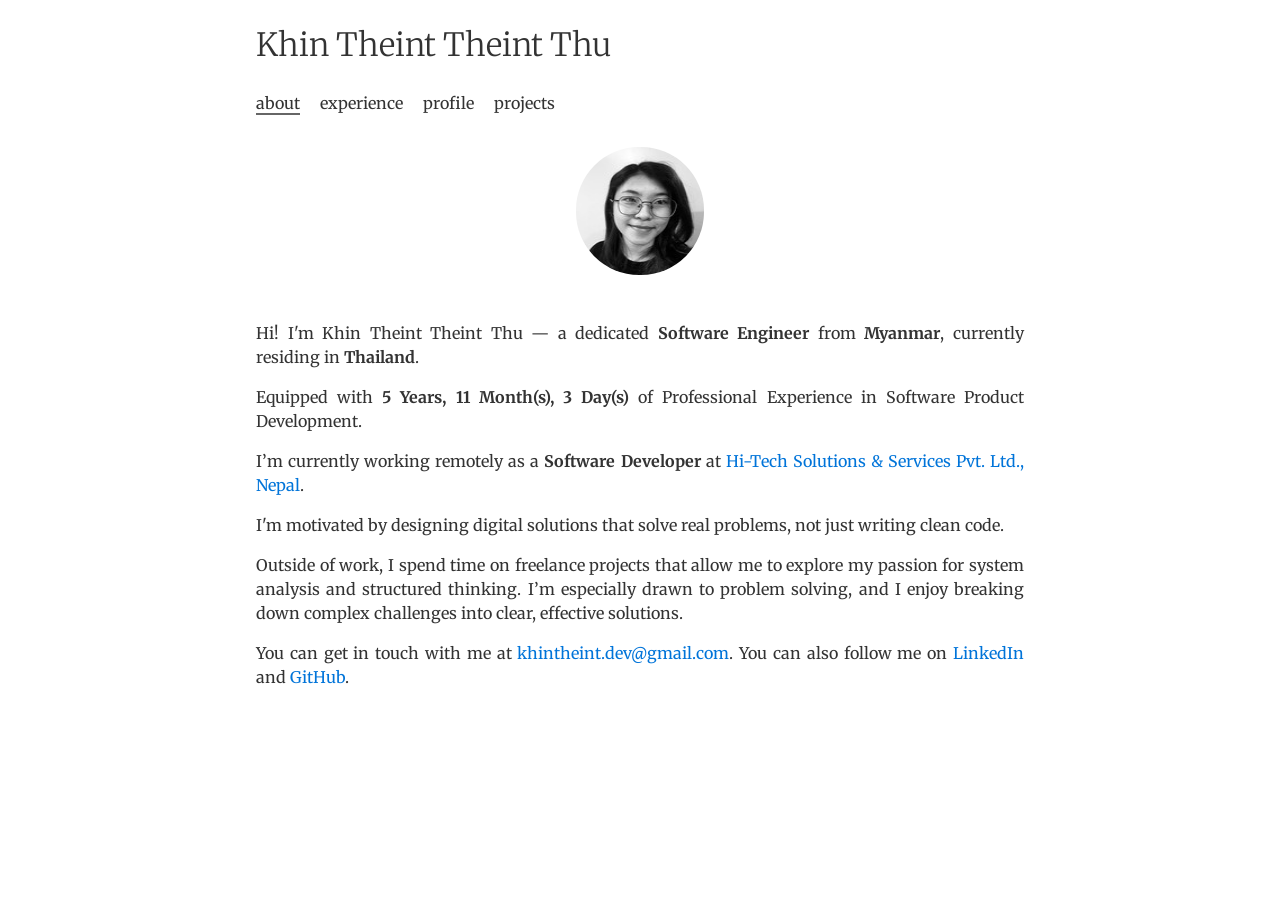
<file: index.html>
<!DOCTYPE html>
<html lang="en">

<head>
  <meta charset="UTF-8">
  <meta name="viewport" content="width=device-width, initial-scale=1">
  <meta name="keywords" content="khin, theint, khin theint, Khin Theint Software Developer">
  <link rel="stylesheet" href="css/main.css">
  <link rel="stylesheet" href="js/morphext.css" />
  <link rel="stylesheet" href="css/animate.css" />

  <script src="https://ajax.googleapis.com/ajax/libs/jquery/1.12.0/jquery.min.js"></script>
  <script src="https://maxcdn.bootstrapcdn.com/bootstrap/3.3.6/js/bootstrap.min.js"></script>
  <link href="https://emoji-css.afeld.me/emoji.css" rel="stylesheet">
    <link rel="shortcut icon" type="image/jpg" href="favicon.png"/>
  <title>Khin Theint Theint Thu | Software Developer</title>
</head>
<style>
    ul{
        margin:10px 0px 5px 0px;
    }
</style>
<body>
  <main>
    <header class="site-header">
      <h1 class="site-title"><a href="#">Khin Theint Theint Thu</a></h1>
      <nav class="site-nav">
        <a  data-nav-link class="active">about</a>
        <a  data-nav-link class="">experience</a>
        <a  data-nav-link class="">profile</a>
        <a  data-nav-link class="">projects</a>
      </nav>
    </header>
    <article class="post  active" data-page="about">
      <div align="center"><img src="photo.jpg" class="img-rounded" alt="Khin Theint Kudale" width="128" height="128"></div>
      <br>
      <p>
       
            Hi! I'm Khin Theint Theint Thu — a dedicated <b>Software <span id="js-aniBounce">Engineer,Developer,Designer</span></b> from <b>Myanmar</b>, currently residing in <b>Thailand</b>.
      </p>
      <p>
      <p id="exp"></p>
      </p>
     
      <p>
          I’m currently working remotely as a <b>Software Developer </b> at <a href="https://www.hitechnepal.com.np/">Hi-Tech Solutions & Services Pvt. Ltd., Nepal</a>.
<p>
        I'm motivated by designing digital solutions that solve real problems, not just writing clean code.
      </p>
      <p>
        Outside of work, I spend time on freelance projects that allow me to explore my passion for system analysis and structured thinking. I’m especially drawn to problem solving, and I enjoy breaking down complex challenges into clear, effective solutions.

      </p>
      <p>
        You can get in touch with me at <a href="mailto:khintheint.dev@gmail.com">khintheint.dev@gmail.com</a>. You can also
        follow me on<a
          href="https://www.linkedin.com/in/khin-theint-t-2a026b2a1/" target="_blank" rel="noopener"> LinkedIn</a> and <a
          href="https://github.com/khin-theint2-thu" target="_blank" rel="noopener">GitHub</a>.
      </p>
     
    </article>
    <article class="post" data-page="experience">
        
        <p>
          <div class="company-info">
            <b><a href="https://www.hitechnepal.com.np/" target="_blank" rel="noopener">Hi-Tech Solutions & Services Pvt. Ltd.</a></b><span><i>Jun 2024 - Present</i></span>
          </div>
          
           <b>Remote Software Developer</b>
          <ul>
              <li>Work on ERP solutions at a Nepal-based company, taking ownership of key features from system design through implementation and testing.</li>
              <li>Design, develop, and maintain flexible systems with multi-channel notifications (WhatsApp, SMS, Email, In-app) supporting manual, automatic, and prompt modes, enabling users to directly customize reports, dashboards, and notifications.</li>
              <li>
                  Implement a reminder system, enabling users to save annotations and track important dates, while being solely responsible for managing DevExpress across all applications.
              </li>
              <li>Assit the support team by resolving client-reported bugs and implementing requested features, and writing procedures for complex reports.</li>
          </ul>
          <b>Technologies Used: C#, ASP.NET MVC, SQL Server, AngularJS, Ajax, DevExpress</b>
        </p>
        <hr>
<p>
          <div class="company-info">
            <b><a href="https://www.upwork.com/freelancers/~017a175be408800d12" target="_blank" rel="noopener">Upwork</a></b><span><i>Aug 2021 - Present</i></span>
          </div>
          
           <b>Dedicated Freelancer</b>
          <ul>
              <li>Contributed to critical modules in POS, ERP, and Food Ordering systems, specializing in UI and backend development.</li>
              <li>
                  Collaborated with international clients from Dubai, Pakistan, and Italy, ensuring on-time delivery
                  and aligned with client requirements.
              </li>
           
          </ul>
          <b>Technologies Used: ASP.NET MVC, ASP.NET Core, SQL Server, Angular, React, jQuery, Ajax, Crystal Report, </b>
        </p>
        <hr>
        <p>
          <div class="company-info">
            <b><a href="https://systematic-solution.com/" target="_blank" rel="noopener">Systematic Solution</a></b><span><i>Dec 2021 - Feb 2024</i></span>
          </div>
          
           <b>Senior Web Developer</b>
          <ul>
            <li>Implemented web-based ERP systems in 5+ organizations and delivered customized web
applications for 6+ HR projects.</li>
            <li>Architected and developed mobile and web APIs, leveraging OOP design patterns for scalability
and maintainability.</li>
            <li>Took full ownership of the SDLC from analysis to deployment, providing on-site and online customer support while working closely with clients.</li>
            
          </ul>
          <b>Technologies Used: ASP.NET Core, ASP.NET WebForms, SQL Server, Angular, TypeScript, Ajax, DevExtreme</b>
        </p>
        <hr>
        <p>
          <div class="company-info">
            <b><a href="https://www.spectrumsoft-tech.com/" target="_blank" rel="noopener">Spectrumsoft Technologies</a></b><span><i>Feb 2020 - Jan 2021</i></span>
          </div>
          
           <b>Junior Software Developer</b>
          <ul>
              <li>Developed major features for the invoicing and stack system, optimizing both UI and backend performance.</li>
            <li>Integrated custom Crystal Reports for enhanced data visualization and reporting.</li>
           
          </ul>
          <b>Technologies Used: ASP.NET WebForms, ASP.NET MVC, SQL Server, HTML, CSS, JavaScript, jQuery, Ajax, Crystal Reports</b>
        </p>
        <hr>
      </article>
       <article class="post" data-page="profile">
       
        <p>
          <b>Bachelor of Science in Physics</b><br>
          East Yangon University, 2016 - 2020<br><br>
          <b>Diploma in Software Engineering</b><br>
          Winner Computer Group, 2016 - 2017<br><br>
          <b>Diploma in Web Development</b><br>
          KMD, 2017 - 2018<br><br>
          <b>Diploma in English as a Second Language</b><br>
          Universal Institute of ESL, 2022 - 2024<br><br>
          <b>Certification: Top 5% .NET Engineer</b><br>
          Pro5.ai<br><br>
          <b>Certification: Database Design and Development</b><br>
          Peace Ponenya<br>
        </p>
<hr>
        <p>
        <h3>Skills</h3>
          <ul>
            <li><b>Languages & Frameworks:</b> C#, JavaScript, TypeScript, HTML, CSS, SCSS, LINQ,
ADO.NET, T-SQL</li>
<li><b>Frontend Technologies:</b> Angular 15, React 18, Bootstrap 3, 4, 5, jQuery, Ajax, DevExtreme,
DevExpress, Infragistics Grid</li>
<li><b>Backend Technologies:</b> ASP.NET 4, 5, 8, ASP.NET Core 6, ASP.NET MVC 4, ASP.NET Web
Forms 4.5, ASP.NET Blazor 8, Microservices</li>
<li><b>Database & Reporting:</b> SQL Server, MySQL, PostgreSQL, Crystal Report, SSRS, RDLC</li>
<li><b>Tools & Cloud:</b> EF Core, EF Core Power Tools, RESTful API, Web Services, Swagger, Git,
GitHub, AWS (S3, EC2, RDS), Microsoft Azure</li>
            
          </ul>

        </p>
        <hr>
        
      </article>
 <article class="post" data-page="projects">
     <p>
         <b>WiseU – English Learning App:</b> Offers downloadable books, videos, and a social platform to practice and improve English skills.
     </p>
     <p><b>RestaurantGuide – Yangon:</b> Restaurant discovery platform in Yangon, offering interactive maps, reviews, and social features for sharing experiences.</p>
       <hr>
       <p>
           <b>ERP Projects</b>
           <br>
           Contributed to ERP implementations through requirements analysis, development, deployment, and support, with full ownership of some projects and collaboration on others:
           <ul>
               <li><b>TW Trading:</b> CRM and inventory system for fish sales.</li>
               <li><b>Shambhala:</b> ERP for managing production and sales of medical products.</li>
               <li><b>Myanmar Indo Best:</b> Finance and sales modules for fashion and cosmetics.</li>
               <li><b>Lucky Diamond:</b> ERP for jewelry production and sales.</li>
               <li><b>W.H.K Myanmar:</b> Custom system for car parts and auto services.</li>

           </ul>
       </p>
        <hr>
        <p>
          <b>HR Projects</b>
          <br>
          Led end-to-end HR solutions across 7 organizations (<b>Max Highway, Max Holding, Max Cement,
Max Hotels Group, Max Myanmar Group, Laser Myanmar, SmartHR</b>) focusing on:
          <ul>
            <li><b>Payroll</b> (salary, tax, SSB, fines, OT)</li>
<li><b>Daily operations</b> (attendance, leave, assignments)</li>
<li><b>KPI tracking and reporting</b></li>
           
          </ul>
        </p>
        <hr>
      </article>


  </main>
</body>
<script src="https://code.jquery.com/jquery-2.2.3.min.js"></script>
<script src="js/morphext.js"></script>
<script src="js/time.js"></script>
<script>
  $("#js-aniBounce").Morphext({
    animation: "bounceIn",
    separator: ",",
    speed: 2000,
    complete: function () {

    }
  });
  $("#js-aniTada").Morphext({
    animation: "pulse",
    separator: ",",
    speed: 2000,
    complete: function () {

    }
  });

// page navigation variables
const navigationLinks = document.querySelectorAll("[data-nav-link]");
const pages = document.querySelectorAll("[data-page]");
  // add event to all nav link
for (let i = 0; i < navigationLinks.length; i++) {
  navigationLinks[i].addEventListener("click", function () {

    for (let i = 0; i < pages.length; i++) {
      if (this.innerHTML.toLowerCase() === pages[i].dataset.page) {
        pages[i].classList.add("active");
        navigationLinks[i].classList.add("active");
        window.scrollTo(0, 0);
      } else {
        pages[i].classList.remove("active");
        navigationLinks[i].classList.remove("active");
      }
    }

  });
}
</script>
<script>
  (function (i, s, o, g, r, a, m) {
    i['GoogleAnalyticsObject'] = r;
    i[r] = i[r] ||
      function () {
        (i[r].q = i[r].q || []).push(arguments)
      }, i[r].l = 1 * new Date();
    a = s.createElement(o), m = s.getElementsByTagName(o)[0];
    a.async = 1;
    a.src = g;
    m.parentNode.insertBefore(a, m)
  })(window, document, 'script', 'https://www.google-analytics.com/analytics.js', 'ga');

  ga('create', 'UA-76214465-1', 'auto');
  ga('send', 'pageview');

</script>

</html>
</file>
<file: css/main.css>
@import url(https://fonts.googleapis.com/css?family=Merriweather:400,400italic,700);.black {
    color: #111
}

.gray {
    color: #666
}

.silver {
    color: #ddd
}

.white {
    color: #fff
}

.aqua {
    color: #7fdbff
}

.blue {
    color: #0074d9
}

.navy {
    color: #001f3f
}

.teal {
    color: #39cccc
}

.green {
    color: #2ecc40
}

.olive {
    color: #3d9970
}

.lime {
    color: #01ff70
}

.yellow {
    color: #ffdc00
}

.orange {
    color: #ff851b
}

.red {
    color: #ff4136
}

.fuchsia {
    color: #f012be
}

.purple {
    color: #b10dc9
}

.maroon {
    color: #85144b
}

body {
    margin: 0;
    font-family: Merriweather,Helvetica,Arial,sans-serif;
    font-size: 16px;
    line-height: 1.5;
    color: #333
}

p {
    text-align: justify
}

a {
    color: #0074d9;
    text-decoration: none
}

a:hover {
    text-decoration: underline
}

h1,h2,h3,h4,h5,h6 {
    font-weight: 300
}

blockquote {
    font-style: italic;
    padding-left: 1rem;
    border-left: 3px solid #ddd
}

img {
    max-width: 100%;
    border-radius: 63px
}

table {
    border-collapse: separate;
    border-spacing: 0;
    max-width: 100%;
    width: 100%
}

td,th {
    padding: .5rem;
    line-height: inherit
}

th {
    text-align: left;
    vertical-align: bottom;
    border-bottom: 2px solid #ddd
}

td {
    vertical-align: top;
    border-bottom: 1px solid #ddd
}

pre {
    padding: 1.25rem;
    overflow-x: auto;
    background-color: #002b36;
    color: #eee
}

code {
    font-family: 'Courier New',Consolas,monopace
}

hr {
    border: none;
    border-top: 2px solid #ddd
}

.portfolio:hover {
    border-radius: 3px!important;
    width: 200px;
    border: 1px solid #000;
    filter: grayscale(0)
}

.portfolio {
    border-radius: 3px!important;
    width: 200px;
    border: 1px solid #000;
    -webkit-filter: grayscale(100%);
    filter: grayscale(100%)
}

main {
    max-width: 48rem;
    margin: 0 auto 3rem;
    padding: 0 2rem
}

.site-header .site-title {
    font-weight: 300
}

.site-header .site-title>a {
    color: #333;
    text-decoration: none
}

.site-header .site-nav>a {
    color: #333;
    cursor: pointer;
}

.site-header .site-nav>a:hover {
    text-decoration: none;
    border-bottom: 2px solid #666
}

.site-header .site-nav>a.active {
    border-bottom: 2px solid #666
}

.site-header .site-nav>a+a {
    margin-left: 1rem
}

.project>h2>a {
    color: #333;
    text-decoration: none
}

.project>h2>a:hover {
    color: #555
}

.posts {
    list-style: none;
    padding: 0
}

.posts>li {
    line-height: 1.75
}

.posts>li span {
    color: #a0a0a0;
    margin-right: 1.5rem;
    font-size: .875rem
}

.posts>li a {
    color: #333;
    text-decoration: none
}

.post {
    margin-top: 2rem;
    position: relative
}

.post .post-header {
    text-align: center;
    margin-bottom: 0
}

.post .post-meta {
    margin: 0;
    text-align: center;
    color: #a0a0a0;
    font-size: .875rem
}

@media screen and (max-width: 48rem) {
    .site-header .site-nav,.site-header .site-title {
        text-align:center
    }
}

.highlight {
    background-color: #fcfcfc;
    color: #586e75
}

.highlight .c {
    color: #93a1a1
}

.highlight .err {
    color: #586e75
}

.highlight .g {
    color: #586e75
}

.highlight .k {
    color: #859900
}

.highlight .l {
    color: #586e75
}

.highlight .n {
    color: #586e75
}

.highlight .o {
    color: #859900
}

.highlight .x {
    color: #cb4b16
}

.highlight .p {
    color: #586e75
}

.highlight .cm {
    color: #93a1a1
}

.highlight .cp {
    color: #859900
}

.highlight .c1 {
    color: #93a1a1
}

.highlight .cs {
    color: #859900
}

.highlight .gd {
    color: #2aa198
}

.highlight .ge {
    color: #586e75;
    font-style: italic
}

.highlight .gr {
    color: #dc322f
}

.highlight .gh {
    color: #cb4b16
}

.highlight .gi {
    color: #859900
}

.highlight .go {
    color: #586e75
}

.highlight .gp {
    color: #586e75
}

.highlight .gs {
    color: #586e75;
    font-weight: 700
}

.highlight .gu {
    color: #cb4b16
}

.highlight .gt {
    color: #586e75
}

.highlight .kc {
    color: #cb4b16
}

.highlight .kd {
    color: #268bd2
}

.highlight .kn {
    color: #859900
}

.highlight .kp {
    color: #859900
}

.highlight .kr {
    color: #268bd2
}

.highlight .kt {
    color: #dc322f
}

.highlight .ld {
    color: #586e75
}

.highlight .m {
    color: #2aa198
}

.highlight .s {
    color: #2aa198
}

.highlight .na {
    color: #586e75
}

.highlight .nb {
    color: #b58900
}

.highlight .nc {
    color: #268bd2
}

.highlight .no {
    color: #cb4b16
}

.highlight .nd {
    color: #268bd2
}

.highlight .ni {
    color: #cb4b16
}

.highlight .ne {
    color: #cb4b16
}

.highlight .nf {
    color: #268bd2
}

.highlight .nl {
    color: #586e75
}

.highlight .nn {
    color: #586e75
}

.highlight .nx {
    color: #586e75
}

.highlight .py {
    color: #586e75
}

.highlight .nt {
    color: #268bd2
}

.highlight .nv {
    color: #268bd2
}

.highlight .ow {
    color: #859900
}

.highlight .w {
    color: #586e75
}

.highlight .mf {
    color: #2aa198
}

.highlight .mh {
    color: #2aa198
}

.highlight .mi {
    color: #2aa198
}

.highlight .mo {
    color: #2aa198
}

.highlight .sb {
    color: #93a1a1
}

.highlight .sc {
    color: #2aa198
}

.highlight .sd {
    color: #586e75
}

.highlight .s2 {
    color: #2aa198
}

.highlight .se {
    color: #cb4b16
}

.highlight .sh {
    color: #586e75
}

.highlight .si {
    color: #2aa198
}

.highlight .sx {
    color: #2aa198
}

.highlight .sr {
    color: #dc322f
}

.highlight .s1 {
    color: #2aa198
}

.highlight .ss {
    color: #2aa198
}

.highlight .bp {
    color: #268bd2
}

.highlight .vc {
    color: #268bd2
}

.highlight .vg {
    color: #268bd2
}

.highlight .vi {
    color: #268bd2
}

.highlight .il {
    color: #2aa198
}

article { display: none; }

article.active {
  display: block;
  animation: fade 0.5s ease backwards;
}

.company-info{
    display: flex; 
    justify-content: space-between; 
    align-items: center;
}

h3{
    font-weight: bold;
}
</file>
<file: js/morphext.css>
.morphext > .animated {
    display: inline-block;
}
</file>
